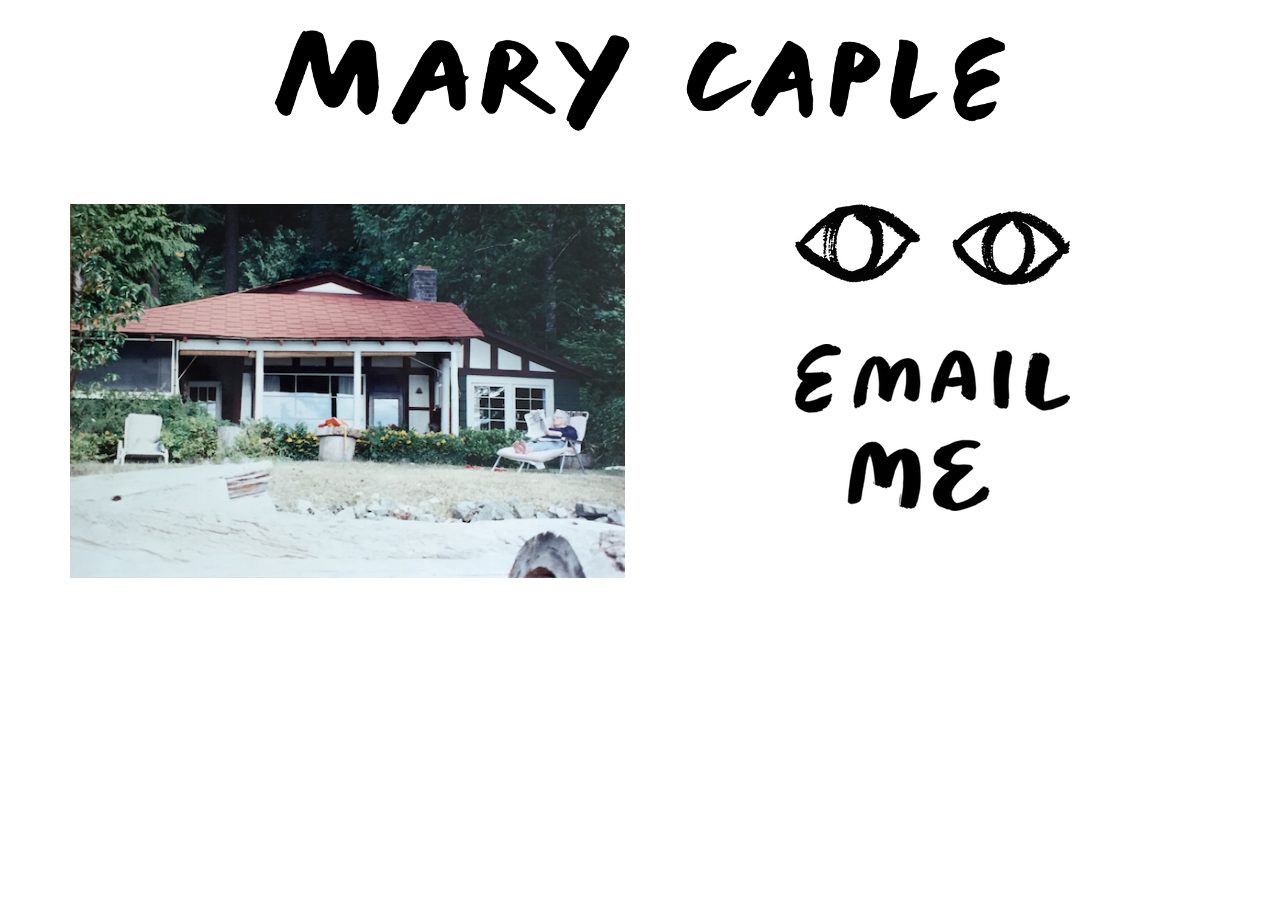
<file: index.html>
<!DOCTYPE html>
<html lang="en">
    <script>
        (function(i,s,o,g,r,a,m){i['GoogleAnalyticsObject']=r;i[r]=i[r]||function(){
        (i[r].q=i[r].q||[]).push(arguments)},i[r].l=1*new Date();a=s.createElement(o),
        m=s.getElementsByTagName(o)[0];a.async=1;a.src=g;m.parentNode.insertBefore(a,m)
        })(window,document,'script','//www.google-analytics.com/analytics.js','ga');

         ga('create', 'UA-75514205-1', 'auto');
        ga('send', 'pageview');
    </script>

    <head>
        <meta charset="utf-8">
        <meta http-equiv="X-UA-Compatible" content="IE=edge">
        <meta name="viewport" content="width=device-width, initial-scale=1">
        <link href="marycaplecss.css" rel="stylesheet">
        <link rel="stylesheet" href="https://maxcdn.bootstrapcdn.com/bootstrap/3.3.7/css/bootstrap.min.css" integrity="sha384-BVYiiSIFeK1dGmJRAkycuHAHRg32OmUcww7on3RYdg4Va+PmSTsz/K68vbdEjh4u" crossorigin="anonymous">
        <meta name="description" content="Mary Caple lives in London and is looking for work.">
        <link rel="icon" type="image/png" href="/favicon-32x32.png" sizes="32x32">
        <link rel="icon" type="image/png" href="/favicon-16x16.png" sizes="16x16">
    </head>

    <body>
        <div class="container">

            <div class="row top-buffer col-xs-10 col-xs-offset-1 col-sm-8 col-sm-offset-2">                
                <center>
                    <img id="name" src="images/name.png" class="img-responsive">
                </center>
            </div>

            <div class="row top-buffer">
                <div class="col-md-6 hidden-xs">
                    <center>
                        <img id="Redrooffs" src="images/redrooffs.png" class="img-responsive"> 
                    </center>
                </div>
                    
                <div class="col-md-6 col-xs-12">    
                    <div class="row">
                            
                        <div id ="lookatmyphotos" class="col-xs-12 col-s-9 col-s-offset-3">
                            <a href="https://www.instagram.com/marycaple/" target="_blank">
                                <center>
                                    <img id="photos" src="images/photos.png" class="img-responsive">
                                </center>
                            </a>     
                        </div>

                        <div id="emailme" class="col xs-12 col-s-9 col-s-offset-3">
                            <a href="mailto:hello@marycaple.com" target="_blank">
                                <center>
                                    <img id="email" src="images/email.png" class="img-responsive">
                                </center>
                            </a>
                        </div>
        
                    </div>
                </div>
            </div>
        </div>

           
        </div>
        <script src="https://maxcdn.bootstrapcdn.com/bootstrap/3.3.7/js/bootstrap.min.js" integrity="sha384-Tc5IQib027qvyjSMfHjOMaLkfuWVxZxUPnCJA7l2mCWNIpG9mGCD8wGNIcPD7Txa" crossorigin="anonymous"></script>
    </body>
</html>
</file>
<file: marycaplecss.css>
/*** Tag Selectors ***/
body {
  font-family: Georgia, "Times New Roman", Times, serif;
  color: #000000;
  background-color: #F9F7EB;
}

/*** Class Selectors ***/

.top-buffer { margin-top: 30px;
  }

/*** ID Selectors ***/

#Redrooffs {
    margin-bottom: 10%;
  
  }


#emailme {
  margin-bottom: 10%;
 
    }

#email:hover {
    opacity: 0.5;
    filter: alpha(opacity=50); /* For IE8 and earlier */
}

#photos:hover {
    opacity: 0.5;
    filter: alpha(opacity=50); /* For IE8 and earlier */
}

#lookatmyphotos {

   margin-bottom: 10%;
}

#name { margin-bottom: 10%;

}
</file>
